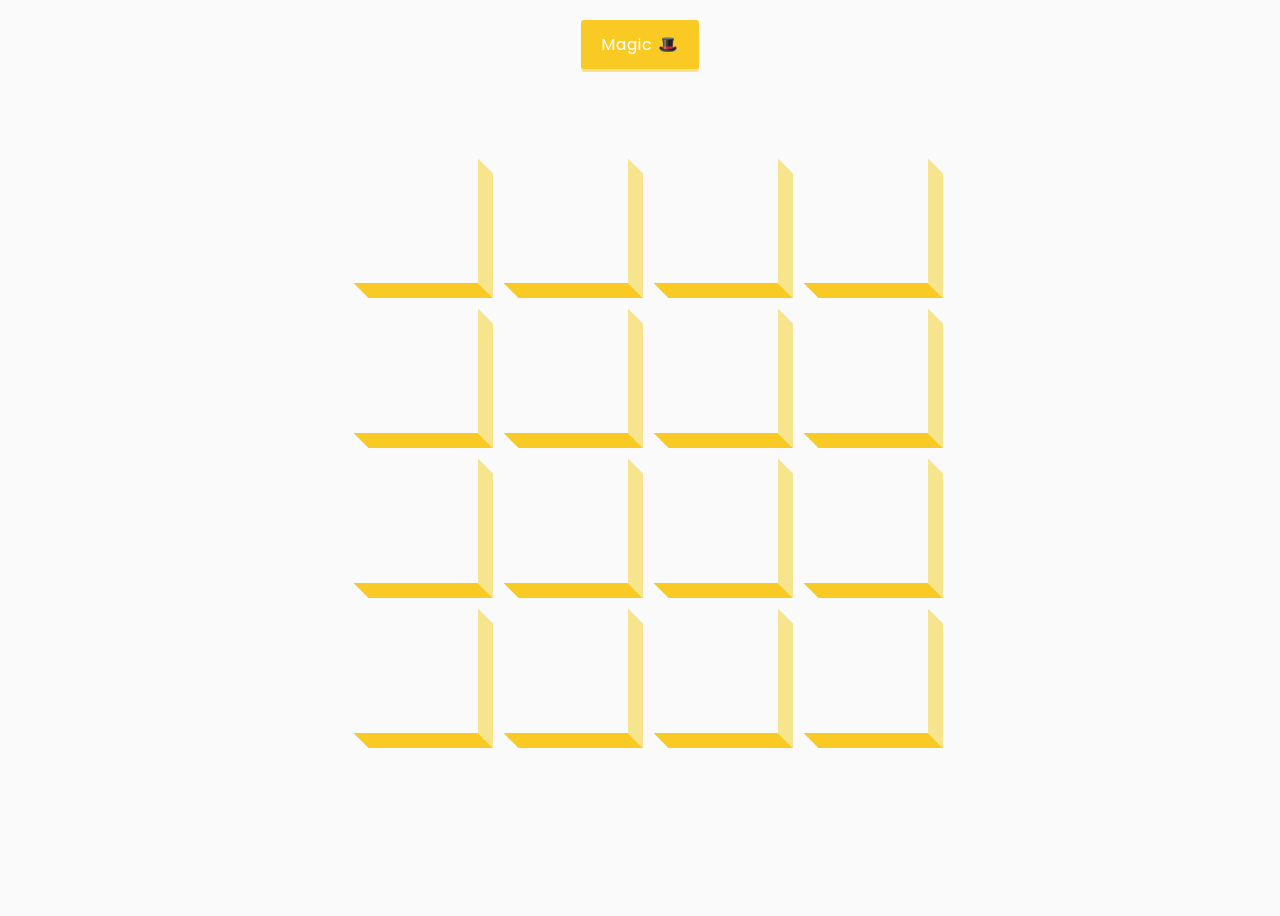
<file: 3d-boxes-background/index.html>
<!DOCTYPE html>
<html lang="en">
  <head>
    <meta charset="UTF-8" />
    <meta name="viewport" content="width=device-width, initial-scale=1.0" />
    <link
      rel="stylesheet"
      href="https://cdnjs.cloudflare.com/ajax/libs/font-awesome/5.14.0/css/all.min.css"
      integrity="sha512-1PKOgIY59xJ8Co8+NE6FZ+LOAZKjy+KY8iq0G4B3CyeY6wYHN3yt9PW0XpSriVlkMXe40PTKnXrLnZ9+fkDaog=="
      crossorigin="anonymous"
    />
    <link rel="stylesheet" href="style.css" />
    <title>3D Boxes Background</title>
  </head>
  <body>
    <button id="btn" class="magic">Magic 🎩</button>
    <div id="boxes" class="boxes big"></div>
    <script src="script.js"></script>
  </body>
</html>
</file>
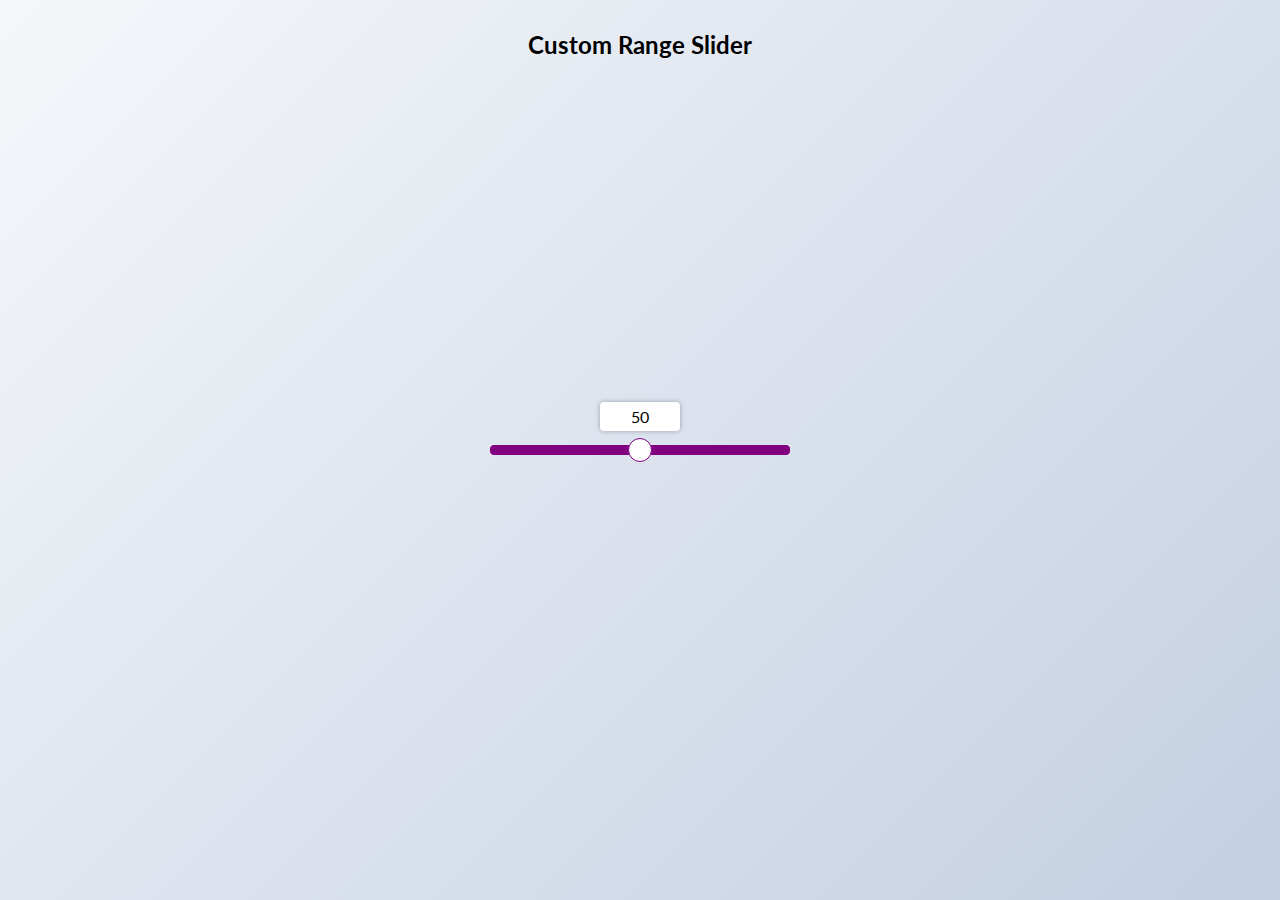
<file: custom-range-slider/index.html>
<!DOCTYPE html>
<html lang="en">
  <head>
    <meta charset="UTF-8" />
    <meta name="viewport" content="width=device-width, initial-scale=1.0" />
    <link rel="stylesheet" href="style.css" />
    <title>Custom Range Slider</title>
  </head>
  <body>
    <h2>Custom Range Slider</h2>
    <div class="range-container">
      <input type="range" id="range" min="0" max="100">
      <label for="range">50</label>
    </div>

    <script src="script.js"></script>
  </body>
</html>
</file>
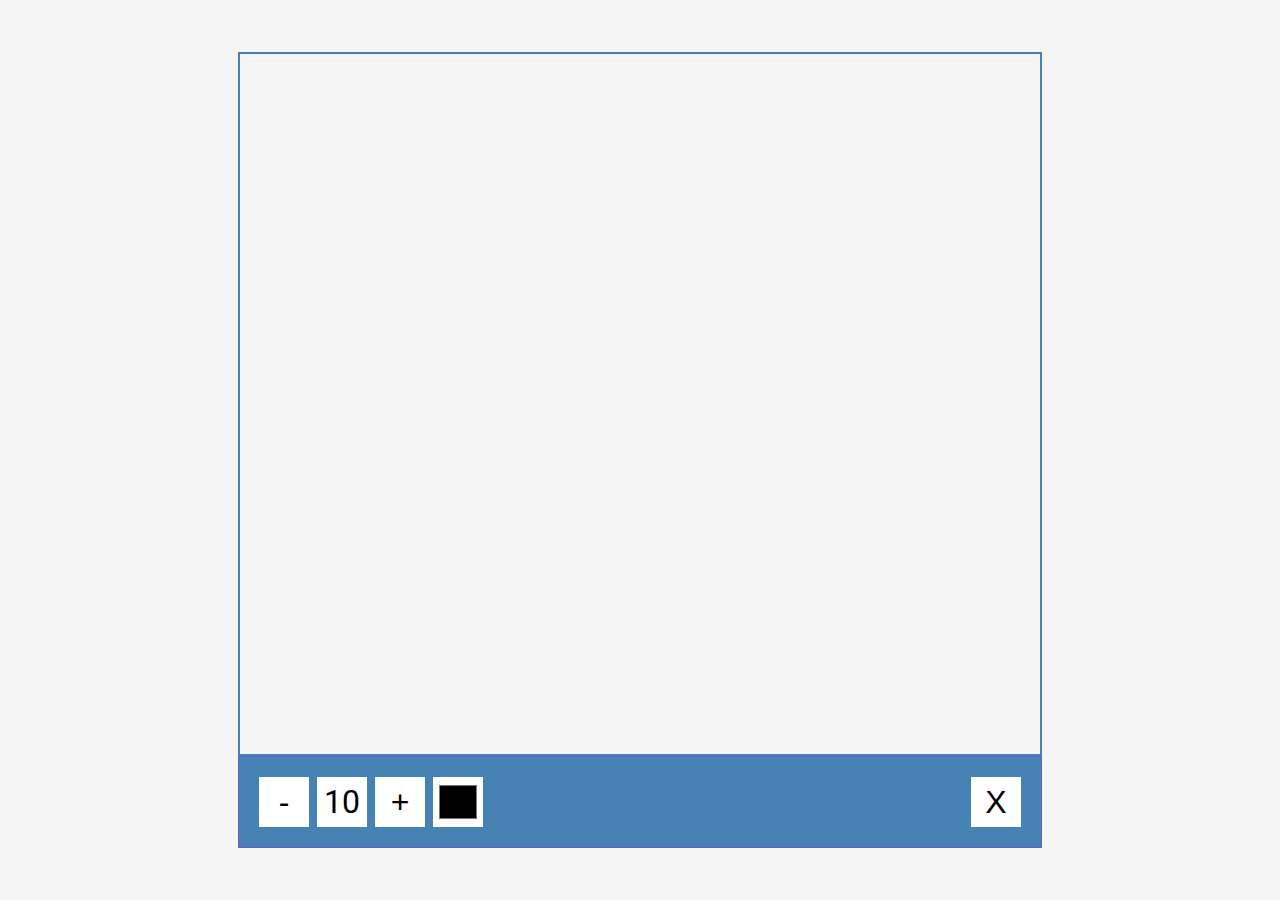
<file: drawing-app/index.html>
<!DOCTYPE html>
<html lang="en">
  <head>
    <meta charset="UTF-8" />
    <meta name="viewport" content="width=device-width, initial-scale=1.0" />
    <link rel="stylesheet" href="style.css" />
    <title>Drawing App</title>
  </head>
  <body>
    <canvas id="canvas" width="800" height="700"></canvas>
    <div class="toolbox">
      <button id="decrease">-</button>
      <span id="size">10</span>
      <button id="increase">+</button>
      <input type="color" id="color">
      <button id="clear">X</button>
    </div>

    <script src="script.js"></script>
  </body>
</html>
</file>
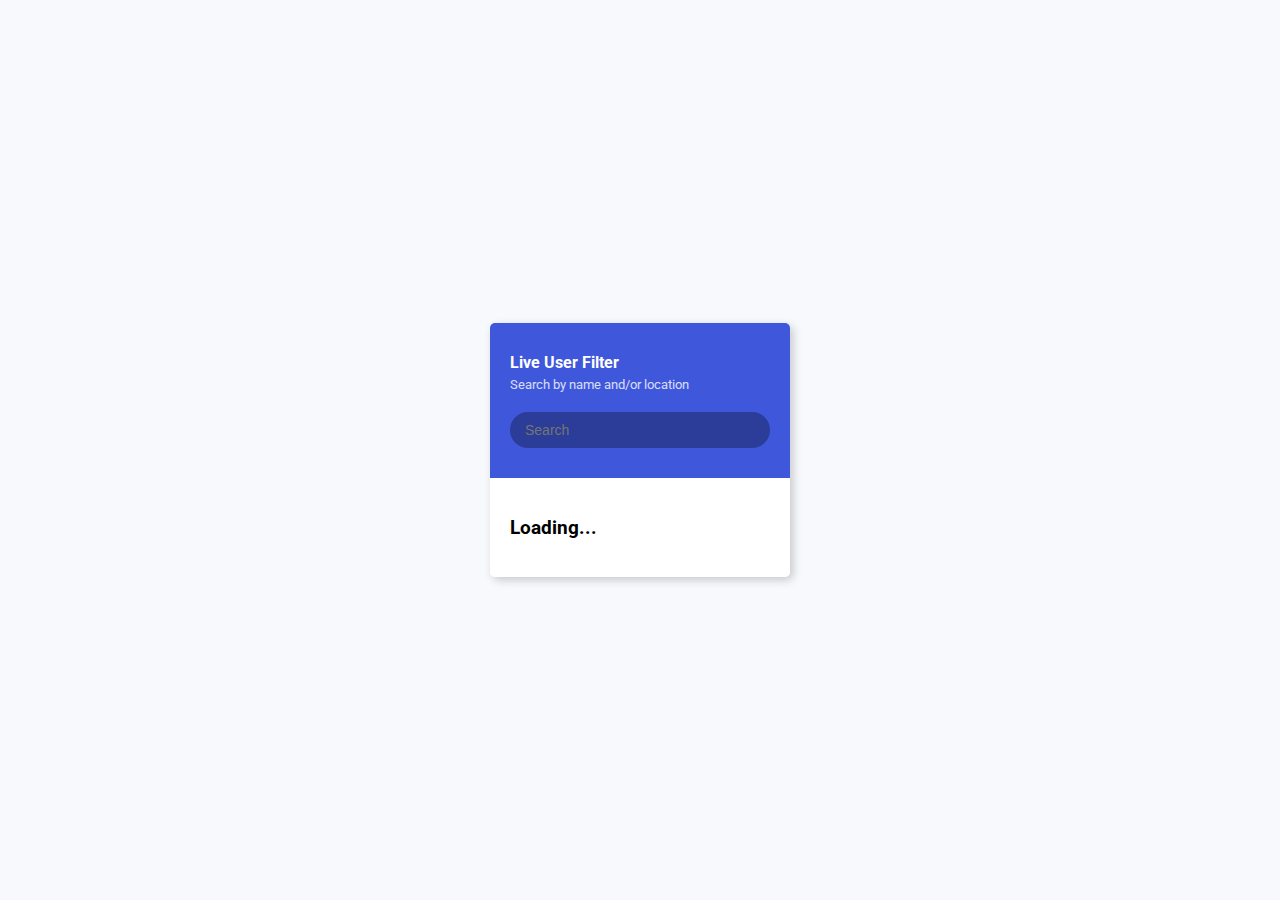
<file: live-user-filter/index.html>
<!DOCTYPE html>
<html lang="en">
  <head>
    <meta charset="UTF-8" />
    <meta name="viewport" content="width=device-width, initial-scale=1.0" />
    <link rel="stylesheet" href="style.css" />
    <title>Live User Filter</title>
  </head>
  <body>
    <div class="container">
      <header class="header">
        <h4 class="title">Live User Filter</h4>
        <small class="subtitle">Search by name and/or location</small>
        <input type="text" id="filter" placeholder="Search">
      </header>

      <ul id="result" class="user-list">
        <li>
          <h3>Loading...</h3>
        </li>
      </ul>
    </div>
    <script src="script.js"></script>
  </body>
</html>
</file>
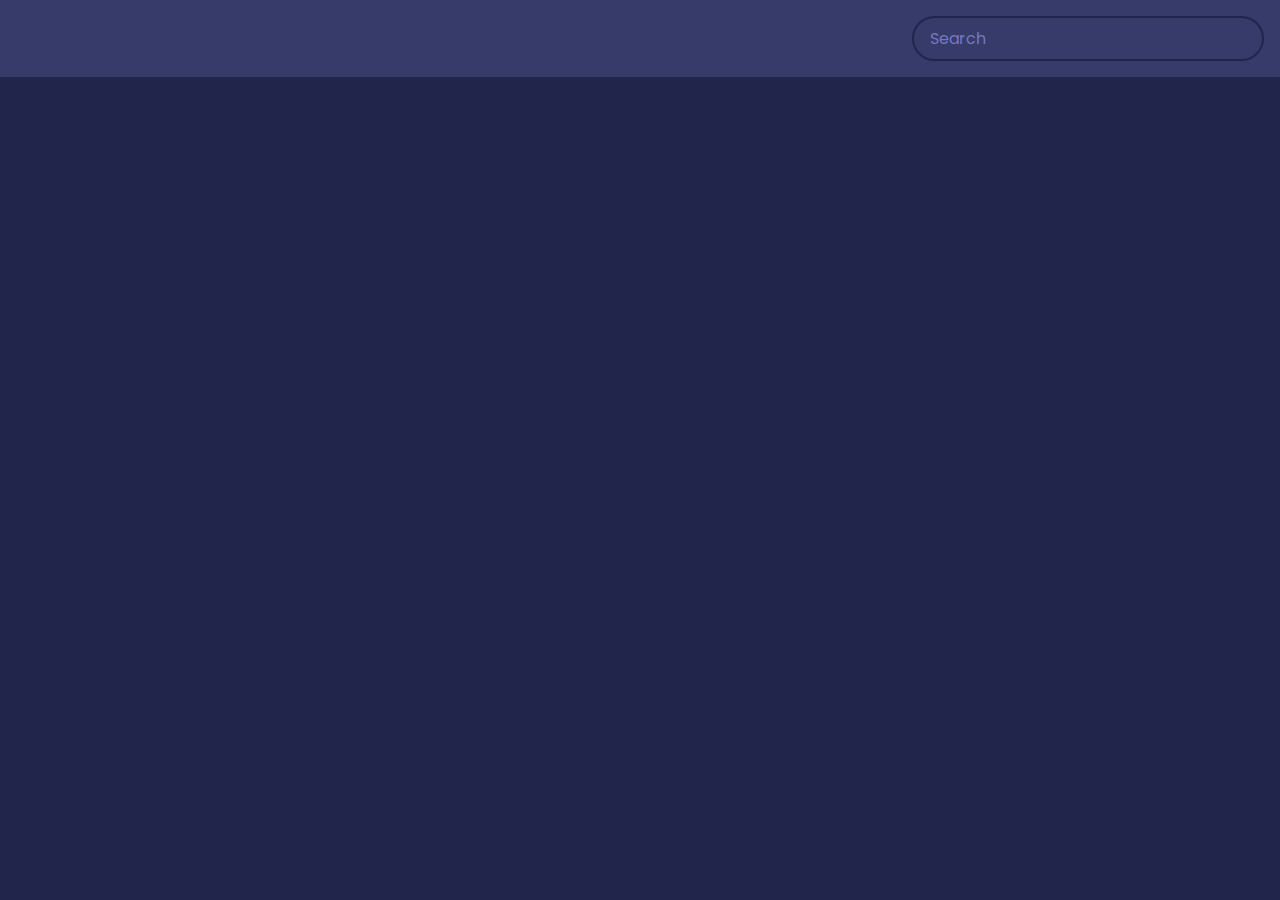
<file: movie-app/index.html>
<!DOCTYPE html>
<html lang="en">
  <head>
    <meta charset="UTF-8" />
    <meta name="viewport" content="width=device-width, initial-scale=1.0" />
    <link rel="stylesheet" href="style.css" />
    <title>Movie App</title>
  </head>
  <body>
    <header>
      <form id="form">
        <input type="text" id="search" class="search" placeholder="Search">
      </form>
    </header>

    <main id="main"></main>

    <script src="script.js"></script>
  </body>
</html>
</file>
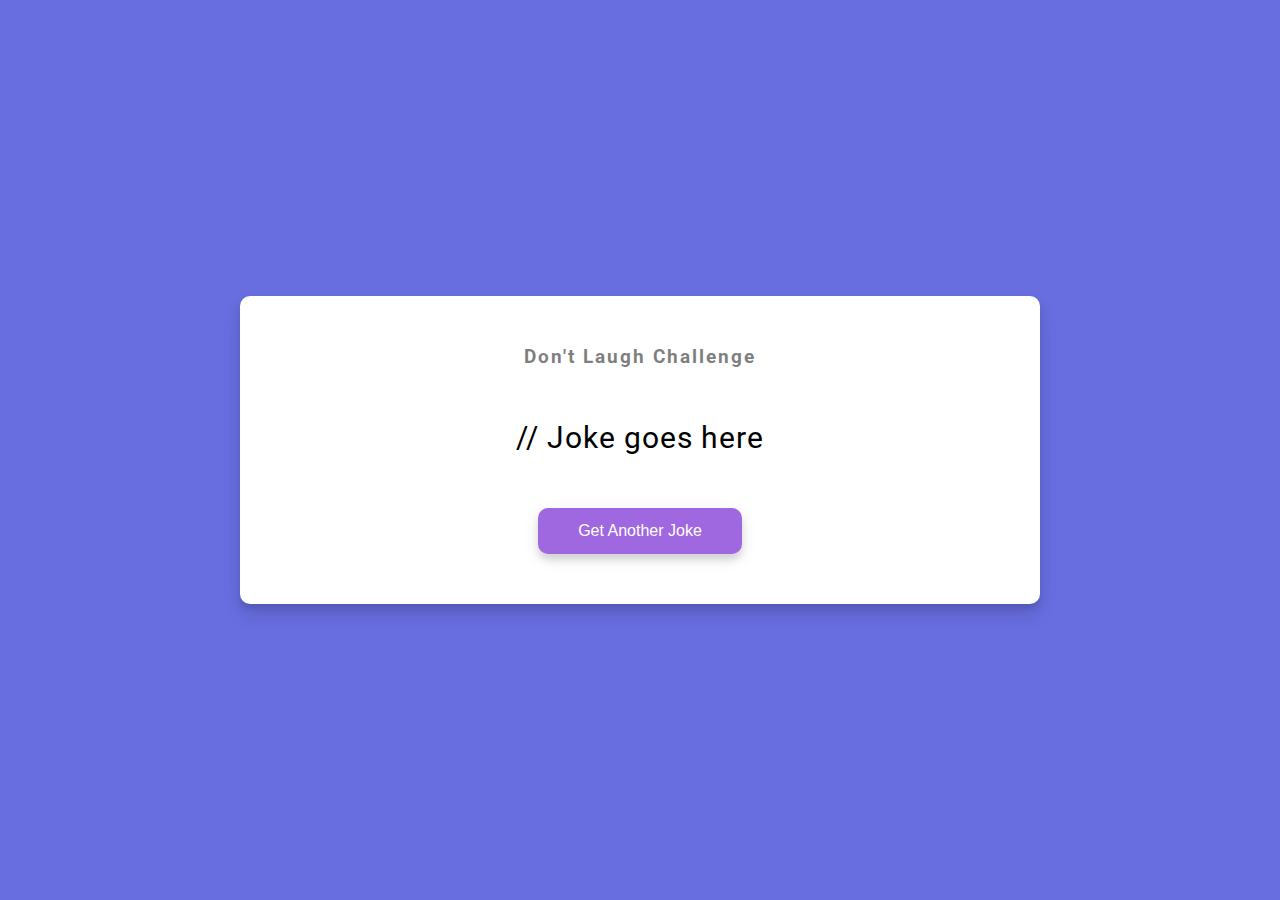
<file: p-10 dad-jokes/index.html>
<!DOCTYPE html>
<html lang="en">
  <head>
    <meta charset="UTF-8" />
    <meta name="viewport" content="width=device-width, initial-scale=1.0" />
    <link rel="stylesheet" href="style.css" />
    <title>Dad Jokes</title>
  </head>
  <body>
    <div class="container">
      <h3>Don't Laugh Challenge</h3>
      <div id="joke" class="joke">// Joke goes here</div>
      <button id="jokeBtn" class="btn">Get Another Joke</button>
    </div>
    <script src="script.js"></script>
  </body>
</html>
</file>
<file: 3d-boxes-background/style.css>
@import url('https://fonts.googleapis.com/css2?family=Roboto:wght@400;700&display=swap');
@import url('https://fonts.googleapis.com/css2?family=Poppins&display=swap');

* {
  box-sizing: border-box;
}

body {
  background-color: #fafafa;
  font-family: 'Roboto', sans-serif;
  display: flex;
  flex-direction: column;
  align-items: center;
  justify-content: center;
  height: 100vh;
  overflow: hidden;
}

.magic {
  background-color: #f9ca24;
  color: #fff;
  font-family: 'Poppins', sans-serif;
  border: 0;
  border-radius: 3px;
  font-size: 16px;
  padding: 12px 20px;
  cursor: pointer;
  position: fixed;
  top: 20px;
  letter-spacing: 1px;
  box-shadow: 0 3px rgba(249, 202, 36, 0.5);
  z-index: 100;
}

.magic:focus {
  outline: none;
}

.magic:active {
  box-shadow: none;
  transform: translateY(2px);
}

.boxes {
  display: flex;
  flex-wrap: wrap;
  justify-content: space-around;
  height: 500px;
  width: 500px;
  position: relative;
  transition: 0.4s ease;
}

.boxes.big {
  width: 600px;
  height: 600px;
}

.boxes.big .box {
  transform: rotateZ(360deg);
}

.box {
  background-image: url('https://media.giphy.com/media/EZqwsBSPlvSda/giphy.gif');
  background-repeat: no-repeat;
  background-size: 500px 500px;
  position: relative;
  height: 125px;
  width: 125px;
  transition: 0.4s ease;
}

.box::after {
  content: '';
  background-color: #f6e58d;
  position: absolute;
  top: 8px;
  right: -15px;
  height: 100%;
  width: 15px;
  transform: skewY(45deg);
}

.box::before {
  content: '';
  background-color: #f9ca24;
  position: absolute;
  bottom: -15px;
  left: 8px;
  height: 15px;
  width: 100%;
  transform: skewX(45deg);
}
</file>
<file: custom-range-slider/style.css>
@import url('https://fonts.googleapis.com/css?family=Lato&display=swap');

* {
  box-sizing: border-box;
}

body {
  background-image: linear-gradient(135deg, #f5f7fa 0%, #c3cfe2 100%);
  font-family: 'Lato', sans-serif;
  display: flex;
  flex-direction: column;
  align-items: center;
  justify-content: center;
  height: 100vh;
  overflow: hidden;
  margin: 0;
}

h2 {
  position: absolute;
  top: 10px;
}

.range-container {
  position: relative;
}

input[type='range'] {
  width: 300px;
  margin: 18px 0;
  -webkit-appearance: none;
}

input[type='range']:focus {
  outline: none;
}

input[type='range'] + label {
  background-color: #fff;
  position: absolute;
  top: -25px;
  left: 110px;
  width: 80px;
  padding: 5px 0;
  text-align: center;
  border-radius: 4px;
  box-shadow: 0 0 5px rgba(0, 0, 0, 0.3);
}

/* Chrome & Safari */
input[type='range']::-webkit-slider-runnable-track {
  background: purple;
  border-radius: 4px;
  width: 100%;
  height: 10px;
  cursor: pointer;
}

input[type='range']::-webkit-slider-thumb {
  -webkit-appearance: none;
  height: 24px;
  width: 24px;
  background: #fff;
  border-radius: 50%;
  border: 1px solid purple;
  margin-top: -7px;
  cursor: pointer;
}

/* Firefox */
input[type='range']::-moz-range-track {
  background: purple;
  border-radius: 4px;
  width: 100%;
  height: 13px;
  cursor: pointer;
}

input[type='range']::-moz-range-thumb {
  -webkit-appearance: none;
  height: 24px;
  width: 24px;
  background: #fff;
  border-radius: 50%;
  border: 1px solid purple;
  margin-top: -7px;
  cursor: pointer;
}

/* IE */
input[type='range']::-ms-track {
  background: purple;
  border-radius: 4px;
  width: 100%;
  height: 13px;
  cursor: pointer;
}

input[type='range']::-ms-thumb {
  -webkit-appearance: none;
  height: 24px;
  width: 24px;
  background: #fff;
  border-radius: 50%;
  border: 1px solid purple;
  margin-top: -7px;
  cursor: pointer;
}
</file>
<file: drawing-app/style.css>
@import url('https://fonts.googleapis.com/css2?family=Roboto:wght@400;700&display=swap');

* {
  box-sizing: border-box;
}

body {
  background-color: #f5f5f5;
  font-family: 'Roboto', sans-serif;
  display: flex;
  flex-direction: column;
  align-items: center;
  justify-content: center;
  height: 100vh;
  margin: 0;
}

canvas {
  border: 2px solid steelblue;
}

.toolbox {
  background-color: steelblue;
  border: 1px solid slateblue;
  display: flex;
  width: 804px;
  padding: 1rem;
}

.toolbox > * {
  background-color: #fff;
  border: none;
  display: inline-flex;
  align-items: center;
  justify-content: center;
  font-size: 2rem;
  height: 50px;
  width: 50px;
  margin: 0.25rem;
  padding: 0.25rem;
  cursor: pointer;
}

.toolbox > *:last-child {
  margin-left: auto;
}
</file>
<file: live-user-filter/style.css>
@import url('https://fonts.googleapis.com/css2?family=Roboto:wght@400;700&display=swap');

* {
  box-sizing: border-box;
}

body {
  background-color: #f8f9fd;
  font-family: 'Roboto', sans-serif;
  display: flex;
  align-items: center;
  justify-content: center;
  height: 100vh;
  overflow: hidden;
  margin: 0;
}

.container {
  border-radius: 5px;
  box-shadow: 3px 3px 10px rgba(0, 0, 0, 0.2);
  overflow: hidden;
  width: 300px;
}

.title {
  margin: 0;
}

.subtitle {
  display: inline-block;
  margin: 5px 0 20px;
  opacity: 0.8;
}

.header {
  background-color: #3e57db;
  color: #fff;
  padding: 30px 20px;
}

.header input {
  background-color: rgba(0, 0, 0, 0.3);
  border: 0;
  border-radius: 50px;
  color: #fff;
  font-size: 14px;
  padding: 10px 15px;
  width: 100%;
}

.header input:focus {
  outline: none;
}

.user-list {
  background-color: #fff;
  list-style-type: none;
  margin: 0;
  padding: 0;
  max-height: 400px;
  overflow-y: auto;
}

.user-list li {
  display: flex;
  padding: 20px;
}

.user-list img {
  border-radius: 50%;
  object-fit: cover;
  height: 50px;
  width: 50px;
}

.user-list .user-info {
  margin-left: 10px;
}

.user-list .user-info h4 {
  margin: 0 0 10px;
}

.user-list .user-info p {
  font-size: 12px;
}

.user-list li:not(:last-of-type) {
  border-bottom: 1px solid #eee;
}

.user-list li.hide {
  display: none;
}
</file>
<file: movie-app/style.css>
@import url('https://fonts.googleapis.com/css2?family=Poppins:wght@200;400&display=swap');

:root {
  --primary-color: #22254b;
  --secondary-color: #373b69;
}

* {
  box-sizing: border-box;
}

body {
  background-color: var(--primary-color);
  font-family: 'Poppins', sans-serif;
  margin: 0;
}

header {
  padding: 1rem;
  display: flex;
  justify-content: flex-end;
  background-color: var(--secondary-color);
}

.search {
  background-color: transparent;
  border: 2px solid var(--primary-color);
  border-radius: 50px;
  font-family: inherit;
  font-size: 1rem;
  padding: 0.5rem 1rem;
  color: #fff;
}

.search::placeholder {
  color: #7378c5;
}

.search:focus {
  outline: none;
  background-color: var(--primary-color);
}

main {
  display: flex;
  flex-wrap: wrap;
  justify-content: center;
}

.movie {
  width: 300px;
  margin: 1rem;
  background-color: var(--secondary-color);
  box-shadow: 0 4px 5px rgba(0, 0, 0, 0.2);
  position: relative;
  overflow: hidden;
  border-radius: 3px;
}

.movie img {
  width: 100%;
}

.movie-info {
  color: #eee;
  display: flex;
  align-items: center;
  justify-content: space-between;
  gap:0.2rem;
  padding: 0.5rem 1rem 1rem;
  letter-spacing: 0.5px;
}

.movie-info h3 {
  margin-top: 0;
}

.movie-info span {
  background-color: var(--primary-color);
  padding: 0.25rem 0.5rem;
  border-radius: 3px;
  font-weight: bold;
}

.movie-info span.green {
  color: lightgreen;
}

.movie-info span.orange {
  color: orange;
}

.movie-info span.red {
  color: red;
}

.overview {
  background-color: #fff;
  padding: 2rem;
  position: absolute;
  left: 0;
  bottom: 0;
  right: 0;
  max-height: 100%;
  transform: translateY(101%);
  overflow-y: auto;
  transition: transform 0.3s ease-in;
}

.movie:hover .overview {
  transform: translateY(0);
}
</file>
<file: p-10 dad-jokes/style.css>
@import url('https://fonts.googleapis.com/css2?family=Roboto:wght@400;700&display=swap');

* {
  box-sizing: border-box;
}

body {
  background-color: #686de0;
  font-family: 'Roboto', sans-serif;
  display: flex;
  flex-direction: column;
  align-items: center;
  justify-content: center;
  height: 100vh;
  overflow: hidden;
  margin: 0;
  padding: 20px;
}

.container {
  background-color: #fff;
  border-radius: 10px;
  box-shadow: 0 10px 20px rgba(0, 0, 0, 0.1), 0 6px 6px rgba(0, 0, 0, 0.1);
  padding: 50px 20px;
  text-align: center;
  max-width: 100%;
  width: 800px;
}

h3 {
  margin: 0;
  opacity: 0.5;
  letter-spacing: 2px;
}

.joke {
  font-size: 30px;
  letter-spacing: 1px;
  line-height: 40px;
  margin: 50px auto;
  max-width: 600px;
}

.btn {
  background-color: #9f68e0;
  color: #fff;
  border: 0;
  border-radius: 10px;
  box-shadow: 0 5px 15px rgba(0, 0, 0, 0.1), 0 6px 6px rgba(0, 0, 0, 0.1);
  padding: 14px 40px;
  font-size: 16px;
  cursor: pointer;
}

.btn:active {
  transform: scale(0.98);
}

.btn:focus {
  outline: 0;
}
</file>
